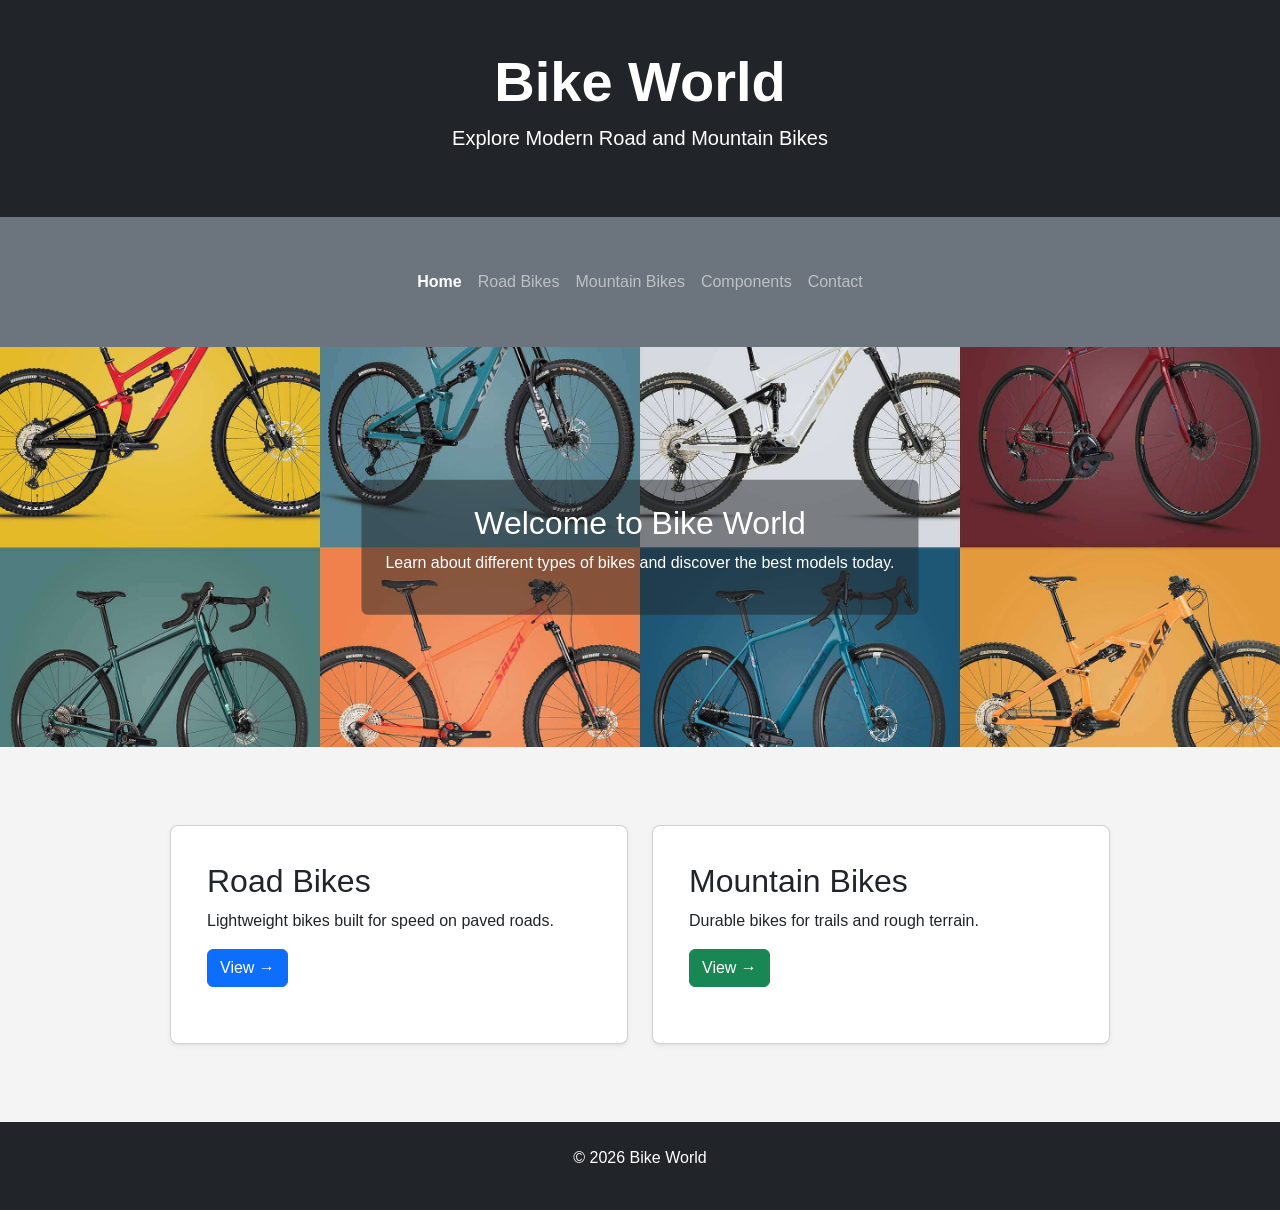
<file: index.html>
<!DOCTYPE html>

<html lang="en">

<head>
    <meta charset="UTF-8">
    <meta name="viewport" content="width=device-width, initial-scale=1.0">
    <title>Bike World</title>

    <link href="https://cdn.jsdelivr.net/npm/bootstrap@5.3.0/dist/css/bootstrap.min.css" rel="stylesheet">
    <link rel="stylesheet" href="styles.css">

</head>

<body>

    <header class="bg-dark text-white text-center py-5">
        <h1 class="display-4 fw-bold">Bike World</h1>
        <p class="lead">Explore Modern Road and Mountain Bikes</p>
    </header>

    <nav class="navbar navbar-expand-lg navbar-dark bg-secondary sticky-top">
        <div class="container">
            <button class="navbar-toggler" data-bs-toggle="collapse" data-bs-target="#nav">
                <span class="navbar-toggler-icon"></span>
            </button>

            <div class="collapse navbar-collapse justify-content-center" id="nav">
                <ul class="navbar-nav">
                    <li class="nav-item"><a class="nav-link active" href="index.html">Home</a></li>
                    <li class="nav-item"><a class="nav-link" href="road.html">Road Bikes</a></li>
                    <li class="nav-item"><a class="nav-link" href="mountain.html">Mountain Bikes</a></li>
                    <li class="nav-item"><a class="nav-link" href="components.html">Components</a></li>
                    <li class="nav-item"><a class="nav-link" href="contact.html">Contact</a></li>
                </ul>
            </div>
        </div>
    </nav>

    <section class="position-relative text-center text-white">
        <img src="Bike.jpg" class="hero-bg">
        <div class="position-absolute top-50 start-50 translate-middle bg-dark bg-opacity-50 p-4 rounded">
            <h2>Welcome to Bike World</h2>
            <p>Learn about different types of bikes and discover the best models today.</p>
        </div>
    </section>

    <div class="container my-5">
        <div class="row g-4">

            <div class="col-md-6">
                <div class="card h-100 shadow-sm">
                    <div class="card-body">
                        <h2>Road Bikes</h2>
                        <p>Lightweight bikes built for speed on paved roads.</p>
                        <a href="road.html" class="btn btn-primary">View →</a>
                    </div>
                </div>
            </div>

            <div class="col-md-6">
                <div class="card h-100 shadow-sm">
                    <div class="card-body">
                        <h2>Mountain Bikes</h2>
                        <p>Durable bikes for trails and rough terrain.</p>
                        <a href="mountain.html" class="btn btn-success">View →</a>
                    </div>
                </div>
            </div>

        </div>
    </div>

    <footer class="bg-dark text-white text-center py-4">
        <p>© 2026 Bike World</p>
    </footer>

    <script src="https://cdn.jsdelivr.net/npm/bootstrap@5.3.0/dist/js/bootstrap.bundle.min.js"></script>

</body>

</html>
</file>
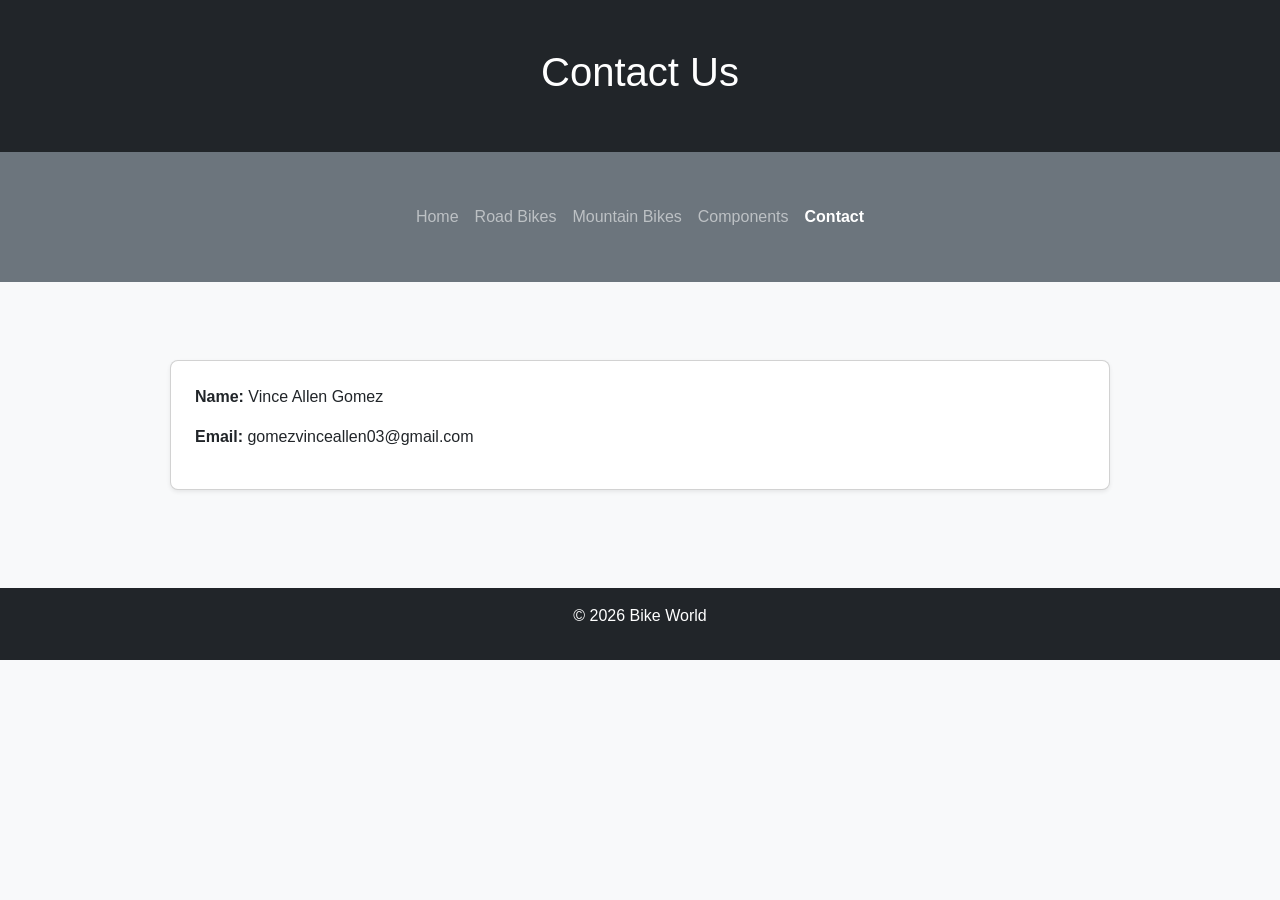
<file: contact.html>
<!DOCTYPE html>

<html lang="en">

<head>
    <meta charset="UTF-8">
    <meta name="viewport" content="width=device-width, initial-scale=1.0">
    <title>Contact</title>

    <link href="https://cdn.jsdelivr.net/npm/bootstrap@5.3.0/dist/css/bootstrap.min.css" rel="stylesheet">
    <link rel="stylesheet" href="styles.css">

</head>

<body class="bg-light">

    <header class="bg-dark text-white text-center py-5">
        <h1>Contact Us</h1>
    </header>

    <nav class="navbar navbar-expand-lg navbar-dark bg-secondary sticky-top">
        <div class="container">
            <button class="navbar-toggler" data-bs-toggle="collapse" data-bs-target="#nav">
                <span class="navbar-toggler-icon"></span>
            </button>

            <div class="collapse navbar-collapse justify-content-center" id="nav">
                <ul class="navbar-nav">
                    <li><a class="nav-link" href="index.html">Home</a></li>
                    <li><a class="nav-link" href="road.html">Road Bikes</a></li>
                    <li><a class="nav-link" href="mountain.html">Mountain Bikes</a></li>
                    <li><a class="nav-link" href="components.html">Components</a></li>
                    <li><a class="nav-link active" href="contact.html">Contact</a></li>
                </ul>
            </div>
        </div>
    </nav>

    <div class="container my-5">
        <div class="card p-4 shadow-sm">
            <p><strong>Name:</strong> Vince Allen Gomez</p>
            <p><strong>Email:</strong> gomezvinceallen03@gmail.com</p>
        </div>
    </div>

    <footer class="bg-dark text-white text-center py-3">
        <p>© 2026 Bike World</p>
    </footer>

    <script src="https://cdn.jsdelivr.net/npm/bootstrap@5.3.0/dist/js/bootstrap.bundle.min.js"></script>

</body>

</html>
</file>
<file: styles.css>
* {
    margin: 0;
    padding: 0;
    box-sizing: border-box;
    font-family: Arial;
}

body {
    background: #f4f4f4;
    color: #333;
}

header {
    background: #111;
    color: white;
    text-align: center;
    padding: 30px;
}

.navbar {
    position: relative;
    text-align: center;
    padding: 15px;
    overflow: hidden;
}

.nav-bg {
    position: absolute;
    top: 0;
    left: 0;
    width: 100%;
    height: 100%;
    object-fit: cover;
    z-index: -1;
}

.nav-links a {
    color: white;
    text-decoration: none;
    margin: 0 20px;
    font-weight: bold;
    background: rgba(0, 0, 0, 0.6);
    padding: 8px 15px;
    border-radius: 5px;
}

.nav-links a:hover {
    background: rgba(0, 0, 0, 0.9);
}

.hero-bg {
    height: 400px;
    object-fit: cover;
    width: 100%;
}

.card-img-top {
    height: 230px;
    object-fit: contain;
    background-color: #f8f9fa;
    padding: 10px;
}

.navbar-dark .nav-link.active {
    color: #ffffff !important;
    font-weight: bold;
}

.hero {
    background: #333;
    color: white;
    text-align: center;
    padding: 25px 20px;
}

.container {
    max-width: 1000px;
    margin: auto;
    padding: 30px;
}

.card {
    background: white;
    padding: 20px;
    margin-bottom: 20px;
    border-radius: 8px;
    box-shadow: 0 4px 10px red;
}

.card img {
    margin: 10px 0;
    border-radius: 6px;
}

footer {
    background: #111;
    color: white;
    text-align: center;
    padding: 20px;
    margin-top: 40px;
}
</file>
